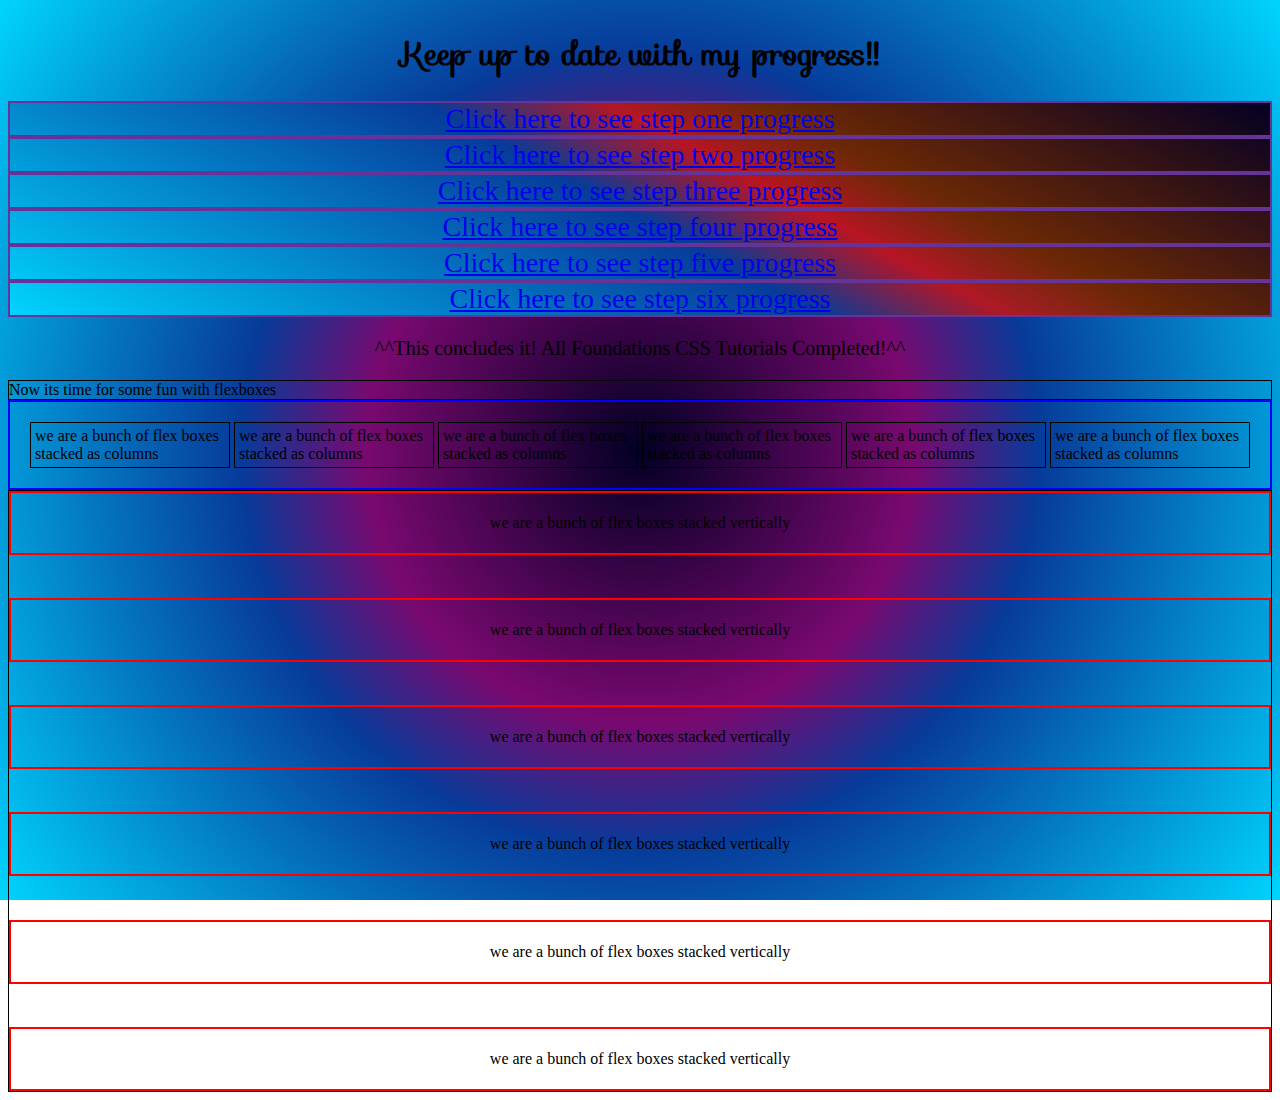
<file: index.html>
<!DOCTYPE html>
<html lang="en">
<head>
    <link rel="stylesheet" href="https://fonts.googleapis.com/css?family=Sofia">
    <link rel="stylesheet" href="styles.css">
    <meta charset="UTF-8">
    <meta http-equiv="X-UA-Compatible" content="IE=edge">
    <meta name="viewport"  initial-scale="1.0">
    <title>Keeping Track</title>
</head>
<body>
    <h1 class="h1">Keep up to date with my progress!!</h1>
    <div class="flexbox">
      <div class="link"><a  href="foundations/01-css-methods/index.html">Click here to see step one progress</a></div>
      <div class="link"><a  href="foundations/02-class-id-selectors/index.html">Click here to see step two progress</a></div>
      <div class="link"><a  href="foundations/03-grouping-selectors/index.html">Click here to see step three progress</a></div>
      <div class="link"><a  href="foundations/04-chaining-selectors/index.html">Click here to see step four progress</a></div>
      <div class="link"><a  href="foundations/05-descendant-combinator/index.html">Click here to see step five progress</a></div>
      <div class="link"><a  href="foundations/06-cascade-fix/index.html">Click here to see step six progress</a></div>
     
    </div>
    
    <p>^^This concludes it! All Foundations CSS Tutorials Completed!^^</p> 
    
    <div class =funwithflex>
        <div>Now its time for some fun with flexboxes</div>
        <div class="vertical">
        <div class="one">we are a bunch of flex boxes stacked as columns</div>
        <div class="one">we are a bunch of flex boxes stacked as columns</div>
        <div class="one">we are a bunch of flex boxes stacked as columns</div>
        <div class="one">we are a bunch of flex boxes stacked as columns</div>
        <div class="one">we are a bunch of flex boxes stacked as columns</div>
        <div class="one">we are a bunch of flex boxes stacked as columns</div>
    </div>
   </div>
    <div class =funwithflex>
        <div class="horiz">
        <div class="one">we are a bunch of flex boxes stacked vertically</div>
        <div class="one">we are a bunch of flex boxes stacked vertically</div>
        <div class="one">we are a bunch of flex boxes stacked vertically</div>
        <div class="one">we are a bunch of flex boxes stacked vertically</div>
        <div class="one">we are a bunch of flex boxes stacked vertically</div>
        <div class="one">we are a bunch of flex boxes stacked vertically</div>
    </div>
</div> 



</body>

</html>
</file>
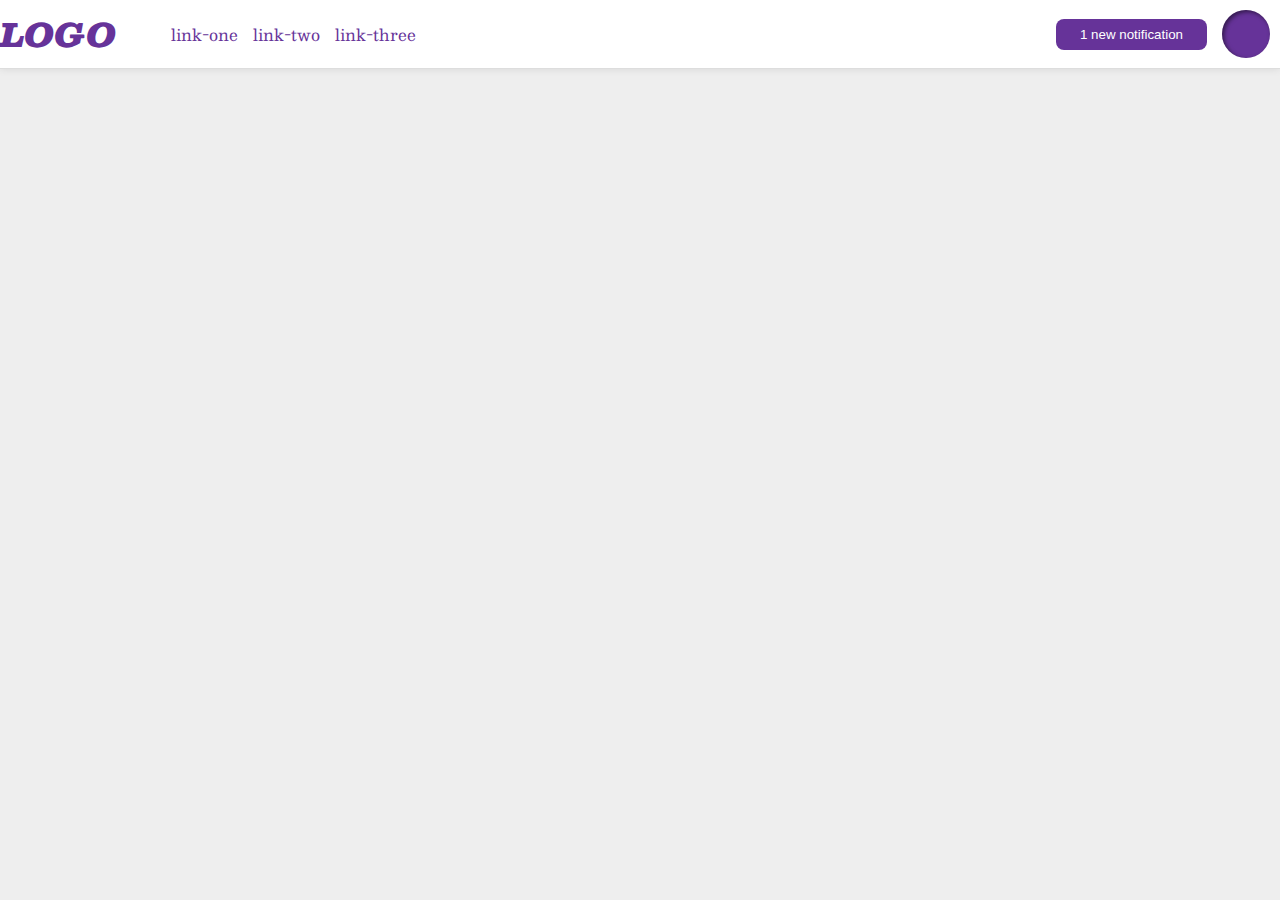
<file: flex/03-flex-header-2/index.html>
<!DOCTYPE html>
<html lang="en">
  <head>
    <meta charset="UTF-8">
    <meta http-equiv="X-UA-Compatible" content="IE=edge">
    <meta name="viewport" content="width=device-width, initial-scale=1.0">
    <title>Flex Header 2</title>
    <link rel="stylesheet" href="style.css">
  </head>
  <body>
    <div class="header">
      <div class="common">
      <div class="logo">
        LOGO
      </div>
      <ul class="links">
        <li><a href="https://google.com">link-one</a></li>
        <li><a href="google.com">link-two</a></li>
        <li><a href="google.com">link-three</a></li>
      </ul>
      </div>
      <div class="profile">
      <button class="notifications">
        1 new notification
      </button>
      <div class="profile-image"></div>
    </div>
    
    </div>
  </body>
</html>
</file>
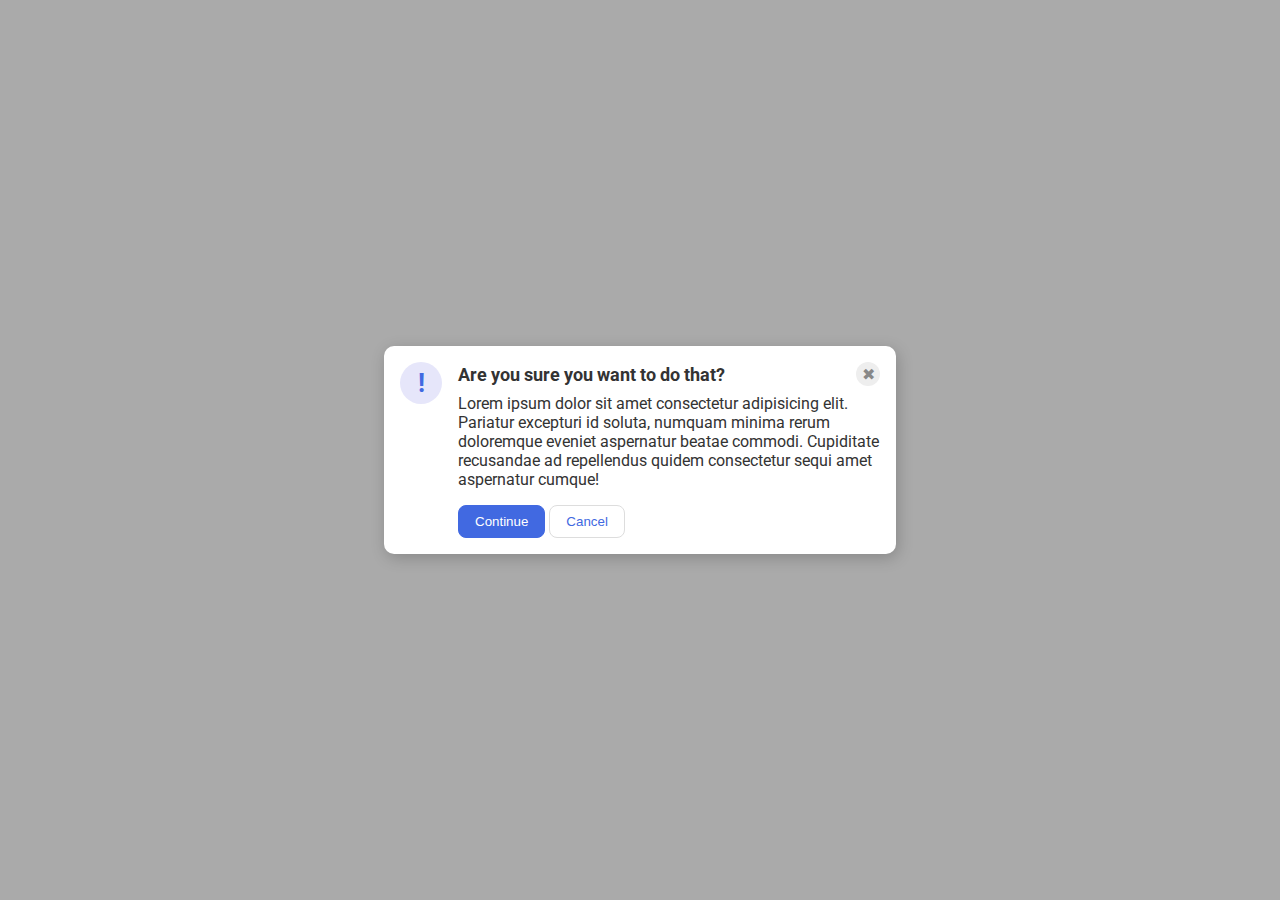
<file: flex/05-flex-modal/index.html>
<!DOCTYPE html>
<html lang="en">
  <head>
    <meta charset="UTF-8">
    <meta http-equiv="X-UA-Compatible" content="IE=edge">
    <meta name="viewport" content="width=device-width, initial-scale=1.0">
    <link rel="stylesheet" href="style.css">
    <title>Modal</title>
  </head>
  <body>
    <div class="modal">
      <div class="icon">!</div>
      <div class="top">
        <div class="header">Are you sure you want to do that?
          <div class="close-button">✖</div>
        </div>
       <div class="text">Lorem ipsum dolor sit amet consectetur adipisicing elit. Pariatur excepturi id soluta, numquam minima rerum doloremque eveniet aspernatur beatae commodi. Cupiditate recusandae ad repellendus quidem consectetur sequi amet aspernatur cumque!</div>
       <button class="continue">Continue</button>
       <button class="cancel">Cancel</button>
      </div>
    </div>
  </div>  
  </body>
</html>
</file>
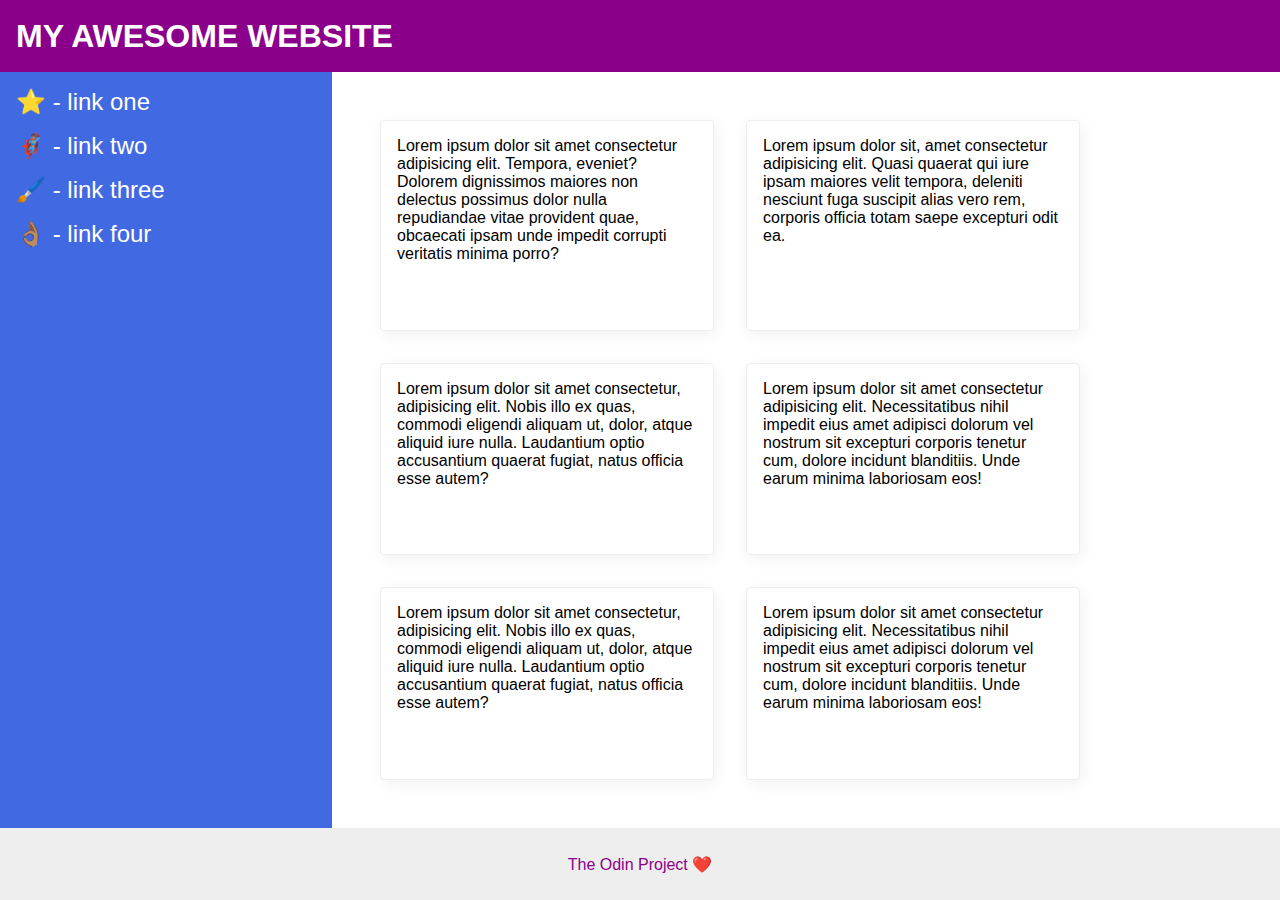
<file: flex/07-flex-layout-2/index.html>
<!DOCTYPE html>
<html lang="en">
  <head>
    <meta charset="UTF-8">
    <meta http-equiv="X-UA-Compatible" content="IE=edge">
    <meta name="viewport" content="width=device-width, initial-scale=1.0">
    <title>The Holy Grail</title>
    <link rel="stylesheet" href="style.css">
  </head>
  <body>
    <div class="header">
      MY AWESOME WEBSITE
    </div>
    <div class="content">
      <div class="sidebar">
      <ul>
        <li><a href="#">⭐ - link one</a></li>
        <li><a href="#">🦸🏽‍♂️ - link two</a></li>
        <li><a href="#">🖌️ - link three</a></li>
        <li><a href="#">👌🏽 - link four</a></li>
      </ul>
      </div>
      <div class="info">
        <div class="card">Lorem ipsum dolor sit amet consectetur adipisicing elit. Tempora, eveniet? Dolorem dignissimos maiores non delectus possimus dolor nulla repudiandae vitae provident quae, obcaecati ipsam unde impedit corrupti veritatis minima porro?</div>
        <div class="card">Lorem ipsum dolor sit, amet consectetur adipisicing elit. Quasi quaerat qui iure ipsam maiores velit tempora, deleniti nesciunt fuga suscipit alias vero rem, corporis officia totam saepe excepturi odit ea.</div>
        <div class="card">Lorem ipsum dolor sit amet consectetur, adipisicing elit. Nobis illo ex quas, commodi eligendi aliquam ut, dolor, atque aliquid iure nulla. Laudantium optio accusantium quaerat fugiat, natus officia esse autem?</div>
        <div class="card">Lorem ipsum dolor sit amet consectetur adipisicing elit. Necessitatibus nihil impedit eius amet adipisci dolorum vel nostrum sit excepturi corporis tenetur cum, dolore incidunt blanditiis. Unde earum minima laboriosam eos!</div>
        <div class="card">Lorem ipsum dolor sit amet consectetur, adipisicing elit. Nobis illo ex quas, commodi eligendi aliquam ut, dolor, atque aliquid iure nulla. Laudantium optio accusantium quaerat fugiat, natus officia esse autem?</div>
        <div class="card">Lorem ipsum dolor sit amet consectetur adipisicing elit. Necessitatibus nihil impedit eius amet adipisci dolorum vel nostrum sit excepturi corporis tenetur cum, dolore incidunt blanditiis. Unde earum minima laboriosam eos!</div>
      </div>
    </div>   
    <div class="footer">
      The Odin Project ❤️
    </div>
    
    

  </body>
</html>
</file>
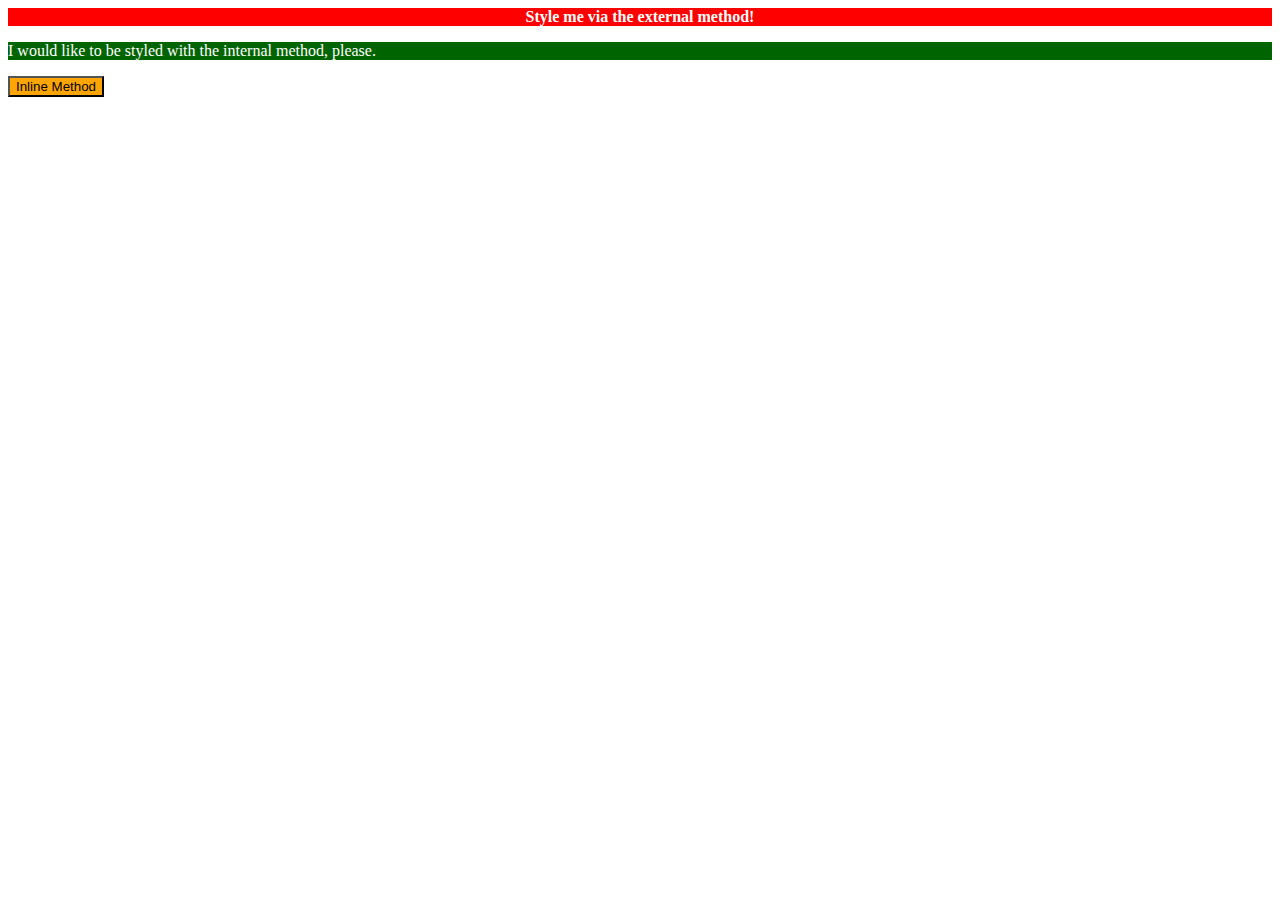
<file: foundations/01-css-methods/index.html>
<!DOCTYPE html>
<html lang="en">
  <head>
    <meta charset="UTF-8">
    <meta http-equiv="X-UA-Compatible" content="IE=edge">
    <meta name="viewport" content="width=device-width, initial-scale=1.0">
    <title>Methods for Adding CSS</title>
    <link rel="stylesheet" href="./style.css">
    <style>
      p {
        background-color: darkgreen;
        color: white;
        font-size: 18
      ;
      }
    </style>
  </head>
  <body>
    <div>Style me via the external method!</div>
    <p>I would like to be styled with the internal method, please.</p>
        <button style="font: size 18px; background-color: orange;" >Inline Method</button>
  </body>
</html>
</file>
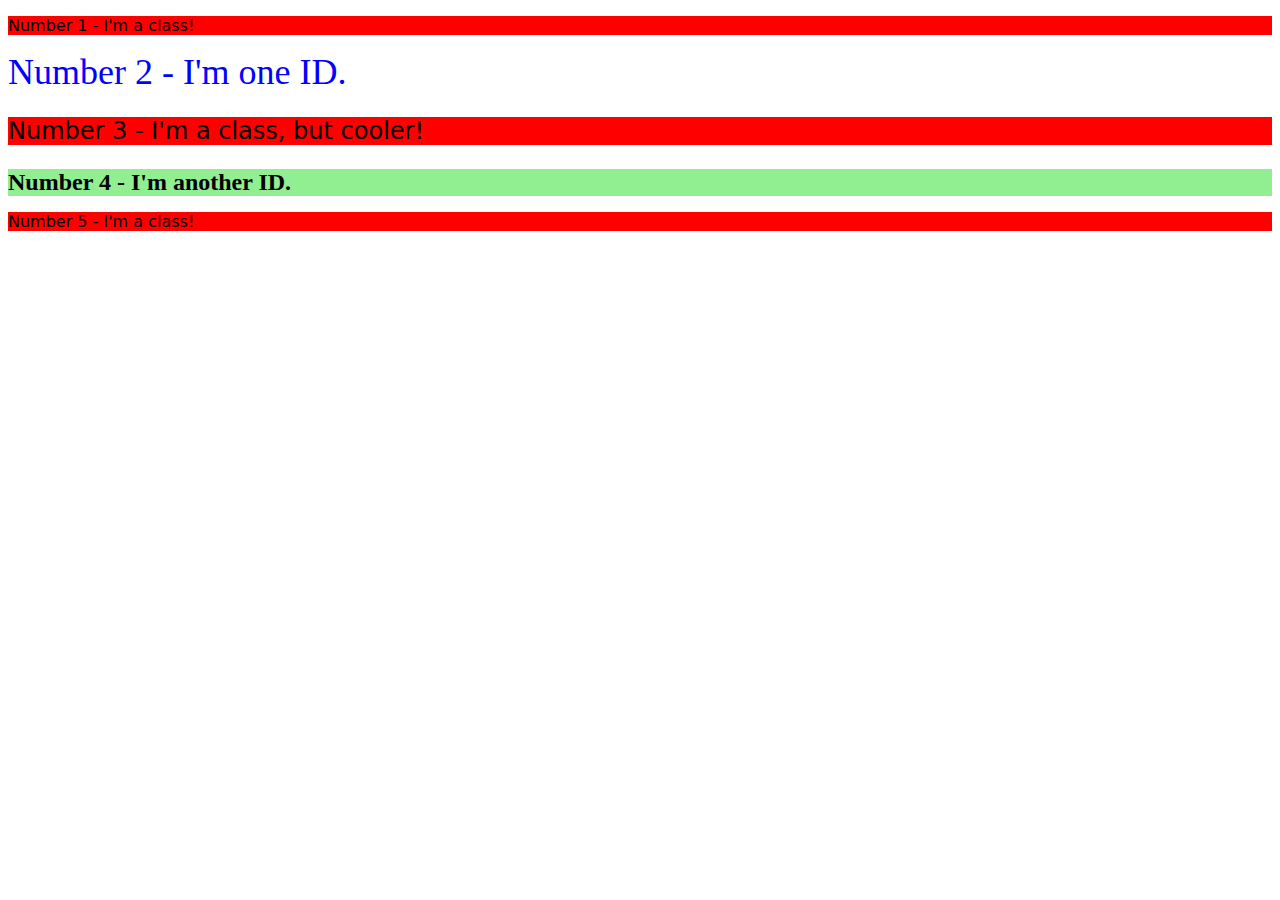
<file: foundations/02-class-id-selectors/index.html>
<!DOCTYPE html>
<html lang="en">
  <head>
    <meta charset="UTF-8">
    <meta http-equiv="X-UA-Compatible" content="IE=edge">
    <meta name="viewport" content="width=device-width, initial-scale=1.0">
    <title>Class and ID Selectors</title>
    <link rel="stylesheet" href="./style.css">
  </head>
  <body>
    <div class="odd one"><p>Number 1 - I'm a class!</p></div>
    <div id="first">Number 2 - I'm one ID.</div>
    <div class="odd three"><p>Number 3 - I'm a class, but cooler!</p></div>
    <div id="second">Number 4 - I'm another ID.</div>
    <div class="odd five"><p>Number 5 - I'm a class!</p></div>
  </body>
</html>
</file>
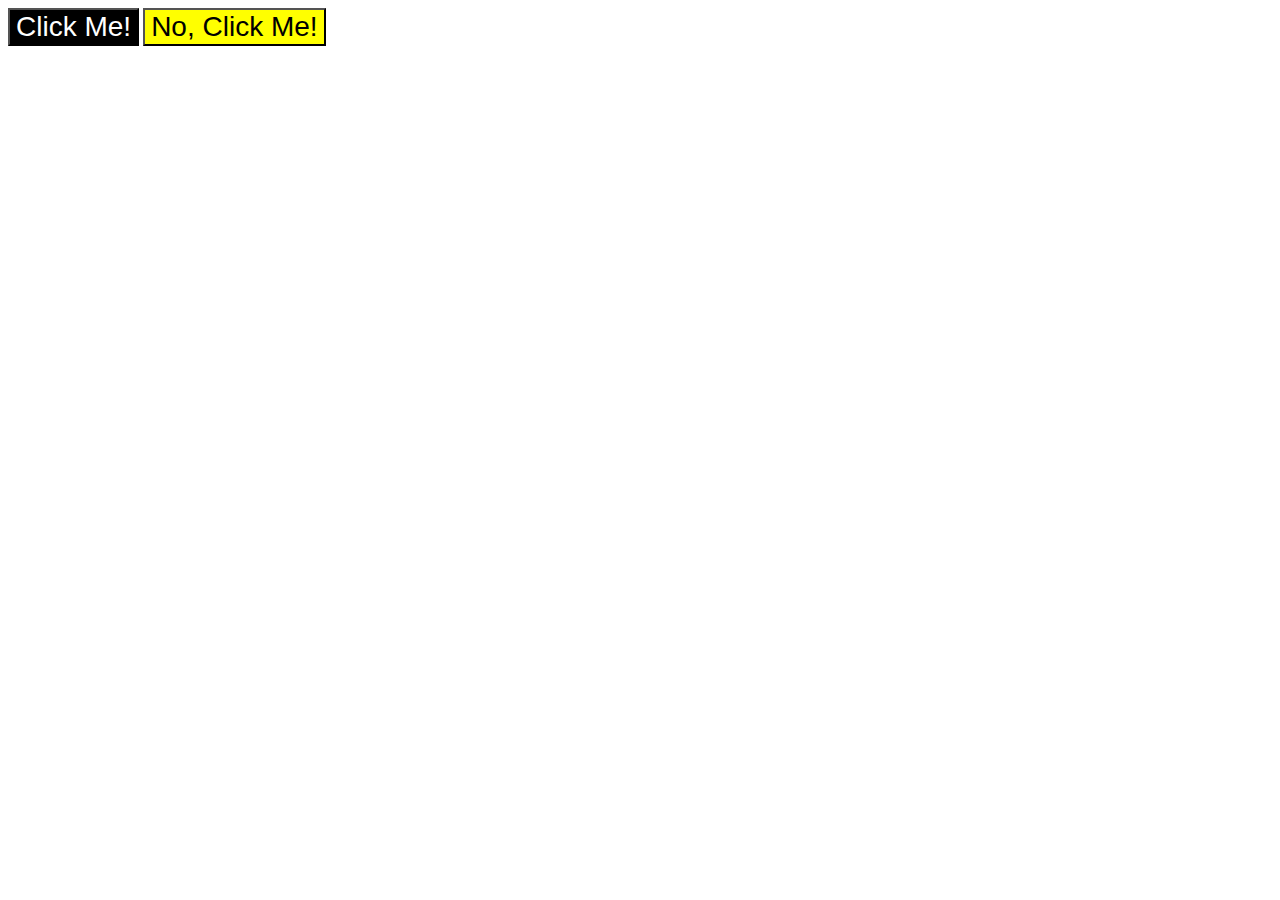
<file: foundations/03-grouping-selectors/index.html>
<!DOCTYPE html>
<html lang="en">
  <head>
    <meta charset="UTF-8">
    <meta http-equiv="X-UA-Compatible" content="IE=edge">
    <meta name="viewport" content="width=device-width, initial-scale=1.0">
    <title>Grouping Selectors</title>
    <link rel="stylesheet" href="./style.css">
  </head>
  <body>
    <button class="black">Click Me!</button>
    <button class="yellow">No, Click Me!</button>
  </body>
</html>
</file>
<file: styles.css>
body{
    display: flex;
    flex-direction: column;
    background: radial-gradient(circle, rgba(2,0,36,1) 0%, rgba(121,9,112,1) 35%, rgba(7,59,154,1) 51%, rgba(5,93,177,1) 62%, rgba(4,112,189,1) 68%, rgba(3,140,208,1) 77%, rgba(2,168,226,1) 86%, rgba(0,212,255,1) 100%);
    background-attachment: fixed;
    background-position: center;
    background-repeat: no-repeat;
    background-size: cover;
}
h1{
    font-family: "Sofia";
    text-align: center;
}
p{
    display: flex;
    justify-content: center;
    font-size: 20px;

}
.flexbox{
    display: flex;
    flex-direction: column;
    background: rgb(2,0,36);
    background: linear-gradient(208deg, rgba(2,0,36,1) 0%, rgba(108,40,5,1) 31%, rgba(200,20,20,0.8533788515406162) 40%, rgba(7,59,154,1) 51%, rgba(5,93,177,1) 62%, rgba(4,112,189,1) 68%, rgba(3,140,208,1) 77%, rgba(2,168,226,1) 86%, rgba(0,212,255,1) 100%);
}
.flexbox div.link{
    display: flex;
    font-size: 28px;
    color: brown;
    border: 2px solid rebeccapurple;
    justify-content: center;    
}
.funwithflex div{
    display: flex;
    border: 1px solid black;
    justify-content: space-between;
    
    
}
.funwithflex div.horiz{
    display: flex;
    flex-direction: column;
    height:600px   
}
.funwithflex div.horiz div.one{
    border: 2px solid red;
    justify-content: center;
    align-items: center;
    height: 60px; 
}

.funwithflex div.vertical{
    display: flex;
    padding: 20px;
    border: 2px solid blue;
    gap: 4px;
    
}
.funwithflex div.vertical div.one{
    display: flex;
    padding: 4px;
    align-items: center;
    
}
</file>
<file: flex/03-flex-header-2/style.css>
/* this is some magical font-importing.  
you'll learn about it later. */
@import url('https://fonts.googleapis.com/css2?family=Besley:ital,wght@0,400;1,900&display=swap');

body {
  margin: 0;
  background: #eee;
  font-family: Besley, serif;
}

.header {
  background: white;
  border-bottom: 1px solid #ddd;
  box-shadow: 0 0 8px rgba(0,0,0,.1);
  display: flex;
  justify-content: space-between;
}

.profile-image {
  background: rebeccapurple;
  box-shadow: inset 2px 2px 4px rgba(0,0,0,.5);
  border-radius: 50%;
  width: 48px;
  height: 48px;
  
}

.logo {
  color: rebeccapurple;
  font-size: 32px;
  font-weight: 900;
  font-style: italic;
}

button {
  border: none;
  border-radius: 8px;
  background: rebeccapurple;
  color: white;
  padding: 8px 24px;
}

a {
  /* this removes the line under our links */
  text-decoration: none;
  color: rebeccapurple;
}

ul {
  list-style-type: none;
  display: flex;
  align-items: center;
  gap: 15px;
}
.common, .profile{
  display: flex;
  align-items: center;
  gap: 15px;
}


.profile{
  display: flex;
  gap: 15px;
  padding: 10px;
  align-items: center;
}
</file>
<file: flex/05-flex-modal/style.css>
@import url('https://fonts.googleapis.com/css2?family=Roboto:wght@400;700&display=swap');

html, body {
  height: 100%;
}

body {
  font-family: Roboto, sans-serif;
  margin: 0;
  background: #aaa;
  color: #333;
  /* I'll give you this one for free lol */
  display: flex;
  align-items: center;
  justify-content: center;
}

.modal {
  background: white;
  width: 480px;
  border-radius: 10px;
  box-shadow: 2px 4px 16px rgba(0,0,0,.2);
  padding: 16px;
  display: flex;
}

.icon {
  color: royalblue;
  font-size: 26px;
  font-weight: 700;
  background: lavender;
  width: 42px;
  height: 42px;
  border-radius: 50%;
  display: flex;
  align-items: center;
  justify-content: center;
  flex-shrink: 0;
}

.close-button {
  background: #eee;
  border-radius: 50%;
  color: #888;
  font-weight: 400;
  font-size: 16px;
  height: 24px;
  width: 24px;
  display: flex;
  align-items: center;
  justify-content: center;
}

button {
  padding: 8px 16px;
  border-radius: 8px;
}

button.continue {
  background: royalblue;
  border: 1px solid royalblue;
  color: white;
}

button.cancel {
  background: white;
  border: 1px solid #ddd;
  color: royalblue;
}
.header{
    display: flex;
    align-items: center;
    justify-content: space-between;
    font-size: 18px;
    font-weight: 700;
    margin-bottom: 8px;
}
.text{
  margin-bottom: 16px;
}
.top{
  padding-left: 16px;
}
</file>
<file: flex/07-flex-layout-2/style.css>
body {
  font-family: -apple-system, BlinkMacSystemFont, 'Segoe UI', Roboto, Oxygen, Ubuntu, Cantarell, 'Open Sans', 'Helvetica Neue', sans-serif;
  margin: 0;
  min-height: 100vh;
  display: flex;
  flex-direction: column;
  
}

.header { 
  display: flex;
  height: 72px;
  background: darkmagenta;
  color: white;
  align-items: center;
  font-size: 32px;
  font-weight: 900;
  padding: 0 16px;
  
}

.footer {
  display: flex;
  height: 72px;
  background: #eee;
  color: darkmagenta;
  justify-content: center;
  align-items: center;
}

.sidebar {
  
  width: 300px;
  background: royalblue;
  flex-shrink: 0;
  padding: 16px;
  
  
  
   
}
a{
  text-decoration: none;
  color: white;
  font-size: 24px;
  
}
.card { 
  width: 300px;
  border: 1px solid #eee;
  box-shadow: 2px 4px 16px rgba(0,0,0,.06);
  border-radius: 4px;
  padding: 16px;
  margin: 16px;
  
  
}
.content{
  display: flex;
  flex-grow: 1;
}
.info{
  display: flex;
  flex-wrap: wrap;
  padding: 32px;
}
ul{
  list-style: none;
  margin: 0;
  padding: 0;
}
li{
  padding-bottom: 16px;
}
</file>
<file: foundations/01-css-methods/style.css>
div {
    background-color: red;
    font: size 32px;
    text-align: center;
    color:white;
    font-weight: bold;
    }
</file>
<file: foundations/02-class-id-selectors/style.css>
.odd {
background-color: red;
font-family: Verdana, "DejaVu Sans", sans-serif
}
.three {
    font-size: 24px;
}
#first {
    font-size: 36px;
    color: blue;
}
#second {
    background-color: rgb(145, 238, 145);
    font-size: 24px; font-weight: bold;

}
</file>
<file: foundations/03-grouping-selectors/style.css>
.yellow,
.black {
 font-size: 28px; 
 font-family: Helvetica, 'Times New Roman', sans-serif;
}
.black {
    background-color: black;
    color: white;
}
.yellow {
    background-color: yellow;
}
</file>
